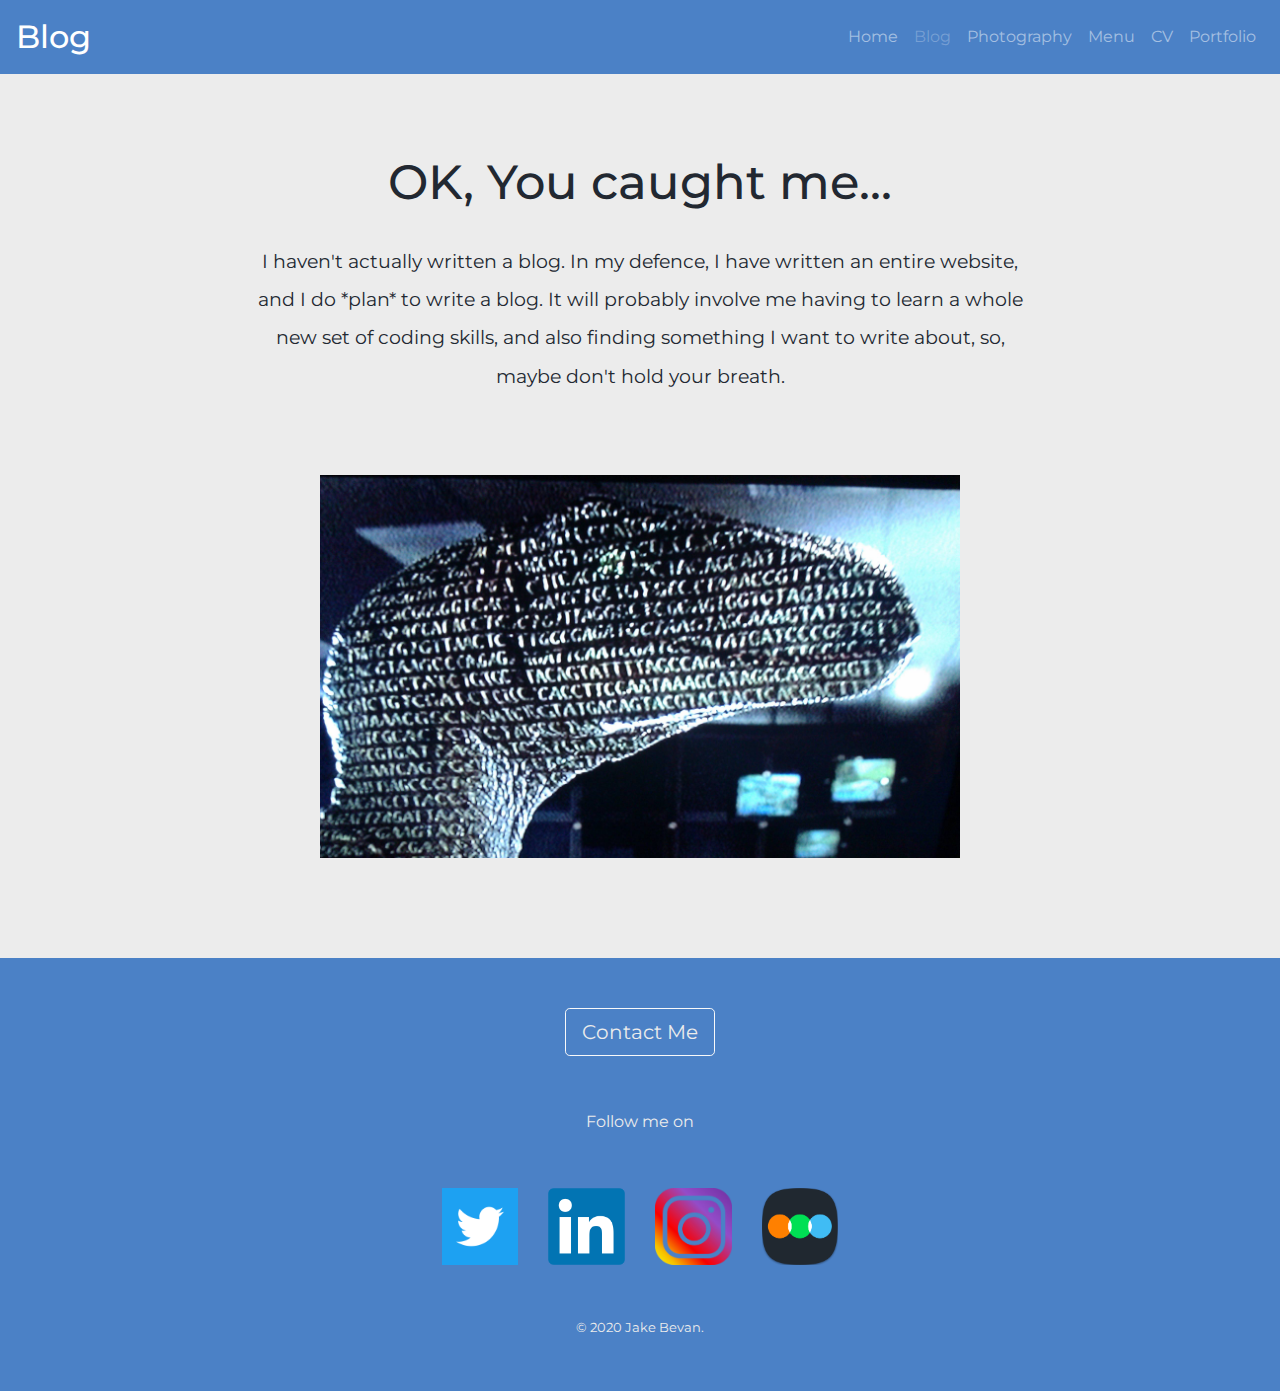
<file: blogmain.html>
<!DOCTYPE html>
<html lang="en" dir="ltr">

<head>
  <meta charset="utf-8">
  <meta name="viewport" content="width=device-width, initial-scale=1">

  <title>Blog: Jake's Website</title>

  <link href="https://fonts.googleapis.com/css2?family=Great+Vibes&family=Montserrat&display=swap" rel="stylesheet">
  <link rel="stylesheet" href="https://stackpath.bootstrapcdn.com/bootstrap/4.4.1/css/bootstrap.min.css" integrity="sha384-Vkoo8x4CGsO3+Hhxv8T/Q5PaXtkKtu6ug5TOeNV6gBiFeWPGFN9MuhOf23Q9Ifjh" crossorigin="anonymous">
  <link rel="stylesheet" type="text/css" href="CSS/stylesmain.css">

  <meta property="og:title" content="Jake's Website" />
  <meta property="og:description" content="My personal webpage, full of exciting stuff about me!" />
  <meta property="og:title" content="Images/Jake.jpg" />

</head>

<body>


  <nav class="navbar sticky-top navbar-expand-lg navbar-dark">
    <h2 class="navbar-brand txtoncolour">Blog</h2>
    <button class="navbar-toggler" type="button" data-toggle="collapse" data-target="#navbarSupportedContent" aria-controls="navbarSupportedContent" aria-expanded="false" aria-label="Toggle navigation">
      <span class="navbar-toggler-icon"></span>
    </button>

    <div class="collapse navbar-collapse" id="navbarSupportedContent">
      <ul class="navbar-nav ml-auto">
        <li class="nav-item">
          <a class="nav-link" href="index.html">Home <span class="sr-only">(current)</span></a>
        </li>
        <li class="nav-item">
          <a class="nav-link disabled" href="blogmain.html">Blog</a>
        </li>
        <li class="nav-item">
          <a class="nav-link" href="photosmain.html">Photography</a>
        </li>
        <li class="nav-item">
          <a class="nav-link" href="menu.html">Menu</a>
        </li>
        <li class="nav-item">
          <a class="nav-link" href="CV.html">CV</a>
        </li>
        <li class="nav-item">
          <a class="nav-link" href="portfolio.html">Portfolio</a>
        </li>
      </ul>

    </div>
  </nav>

<div class="contentcontainer">

  <h2 class="pagetitle">OK, You caught me...</h2>

  <p class="projecttext">I haven't actually written a blog. In my defence, I have written an entire website, and I do *plan* to write a blog. It will probably involve me having to learn a whole new set of coding skills, and also finding something I want to write about, so, maybe don't hold your breath.</p>

  <img class="holdingimg" src="Images/raptor.jpg" alt="Coding Image">

</div>


<div class="footer">

<button type="button" name="button" class="btn btn-lg btn-outline-light"><a class="txtoncolour" href="mailto:jake.bevan.626@gmail.com">Contact Me</a></button>


  <p class="txtoncolour foottext">Follow me on</p>

<div class="container-fluid">
<div class="row justify-content-center">

  <div class="col-md-1 col-2">
    <a href="https://twitter.com/Mepheisto"> <img class="SMimg w-100" src="Images/Twitter.png" alt="Twitter Icon" /> </a>
  </div>

  <div class="col-md-1 col-2">
    <a href="https://www.linkedin.com/in/jakebevanoxford/"> <img class="SMimg w-100" src="Images/Linkedin.png" alt="LinkedIn Icon" /> </a>
  </div>

  <div class="col-md-1 col-2">
    <a href="https://www.instagram.com/mepheisto/"> <img class="SMimg w-100" src="Images/instagram.png" alt="Instagram Icon"> </a>
  </div>

  <div class="col-md-1 col-2">
    <a href="https://letterboxd.com/Mepheisto/"> <img class="SMimg w-100" src="Images/Letterboxd.png" alt="Letterboxd Icon" /> </a>
  </div>
</div>
</div>



  <p class="ctext">© 2020 Jake Bevan.</p>
</div>

<script src="https://code.jquery.com/jquery-3.4.1.slim.min.js" integrity="sha384-J6qa4849blE2+poT4WnyKhv5vZF5SrPo0iEjwBvKU7imGFAV0wwj1yYfoRSJoZ+n" crossorigin="anonymous"></script>
<script src="https://cdn.jsdelivr.net/npm/popper.js@1.16.0/dist/umd/popper.min.js" integrity="sha384-Q6E9RHvbIyZFJoft+2mJbHaEWldlvI9IOYy5n3zV9zzTtmI3UksdQRVvoxMfooAo" crossorigin="anonymous"></script>
<script src="https://stackpath.bootstrapcdn.com/bootstrap/4.4.1/js/bootstrap.min.js" integrity="sha384-wfSDF2E50Y2D1uUdj0O3uMBJnjuUD4Ih7YwaYd1iqfktj0Uod8GCExl3Og8ifwB6" crossorigin="anonymous"></script>


</body>
</file>
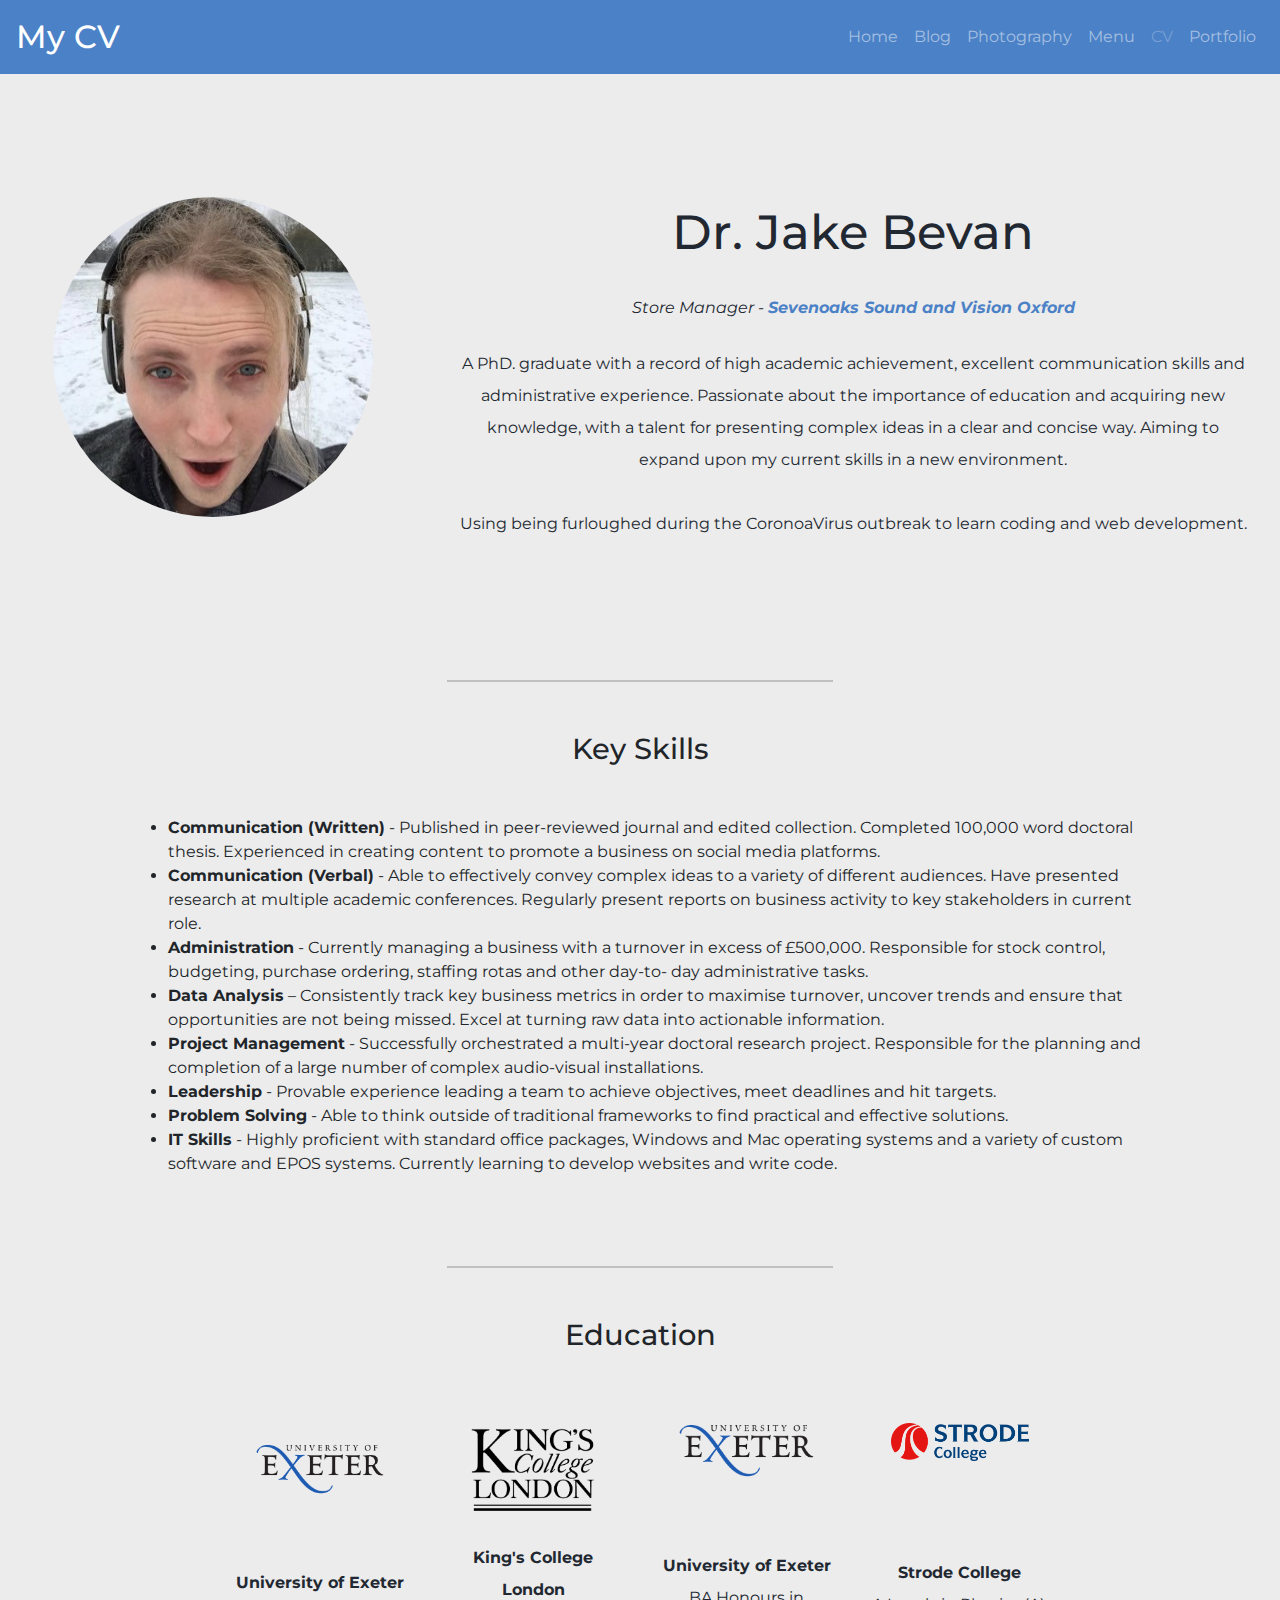
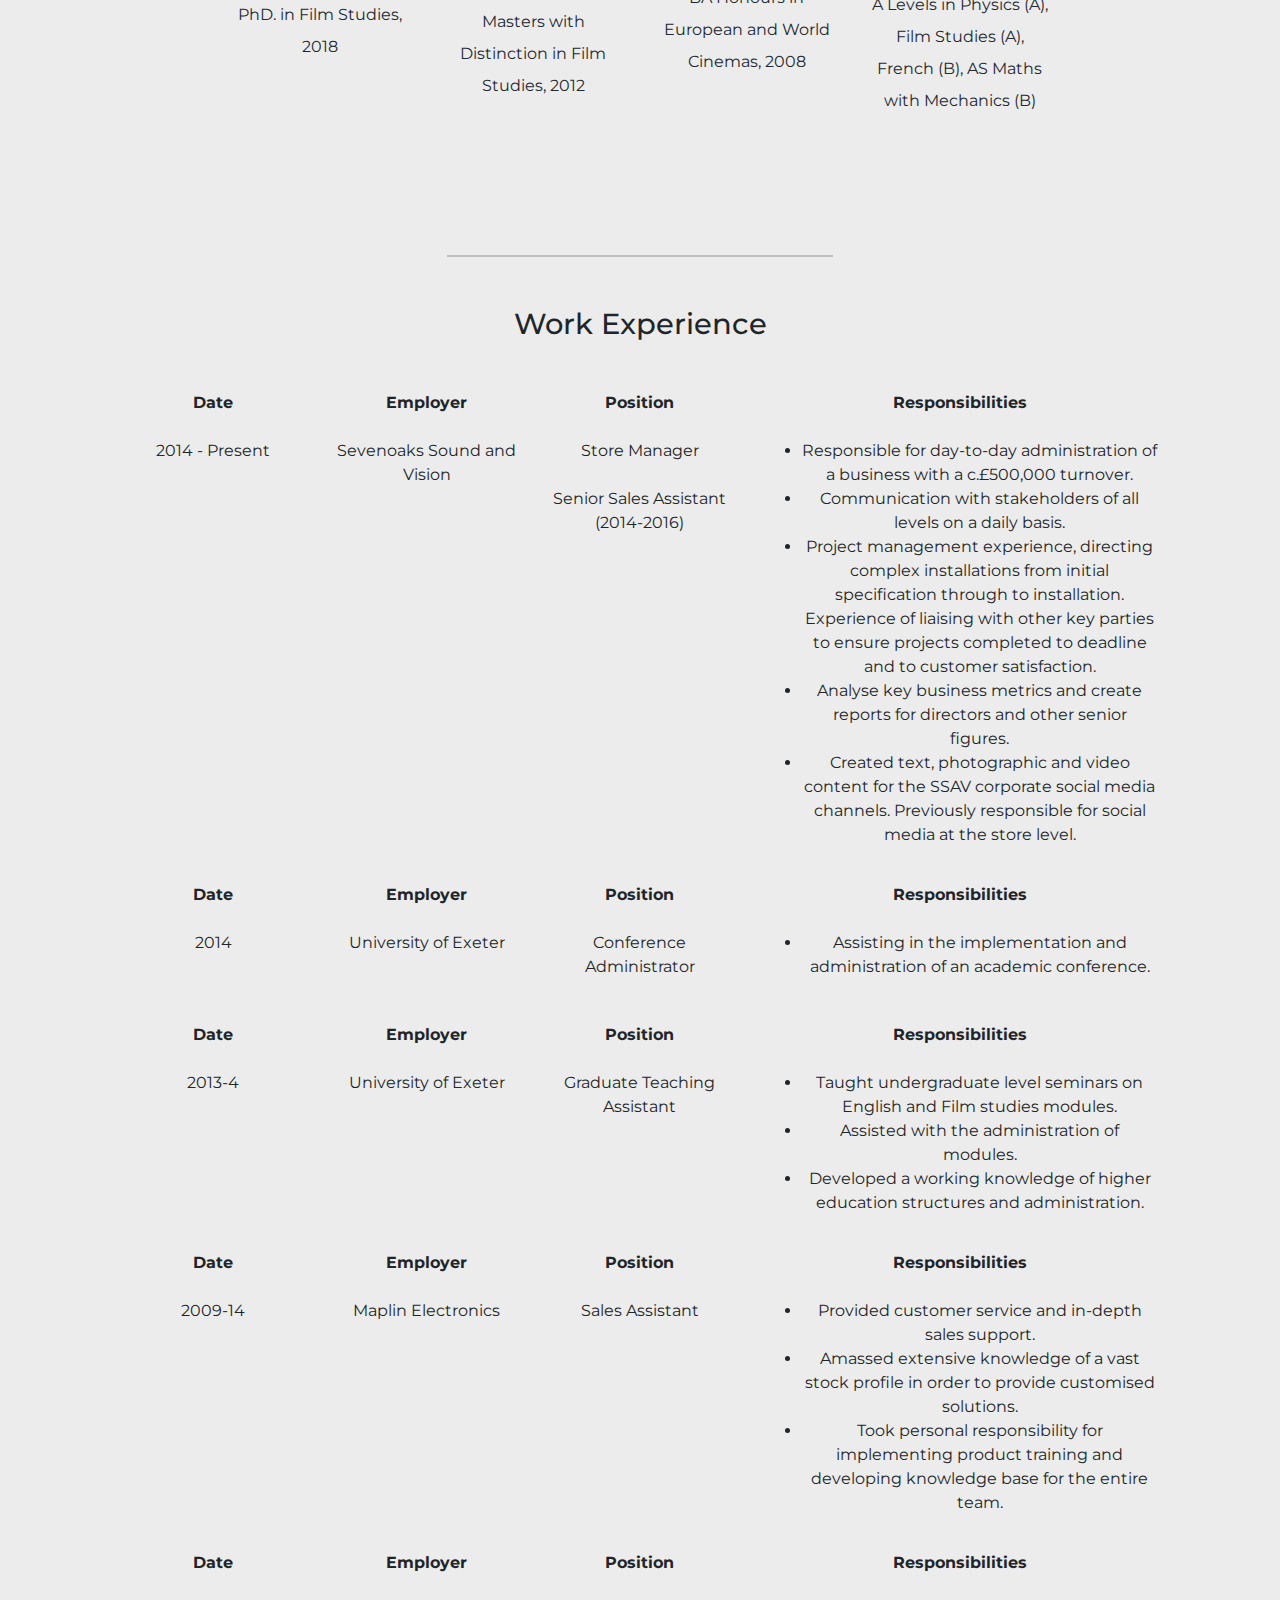
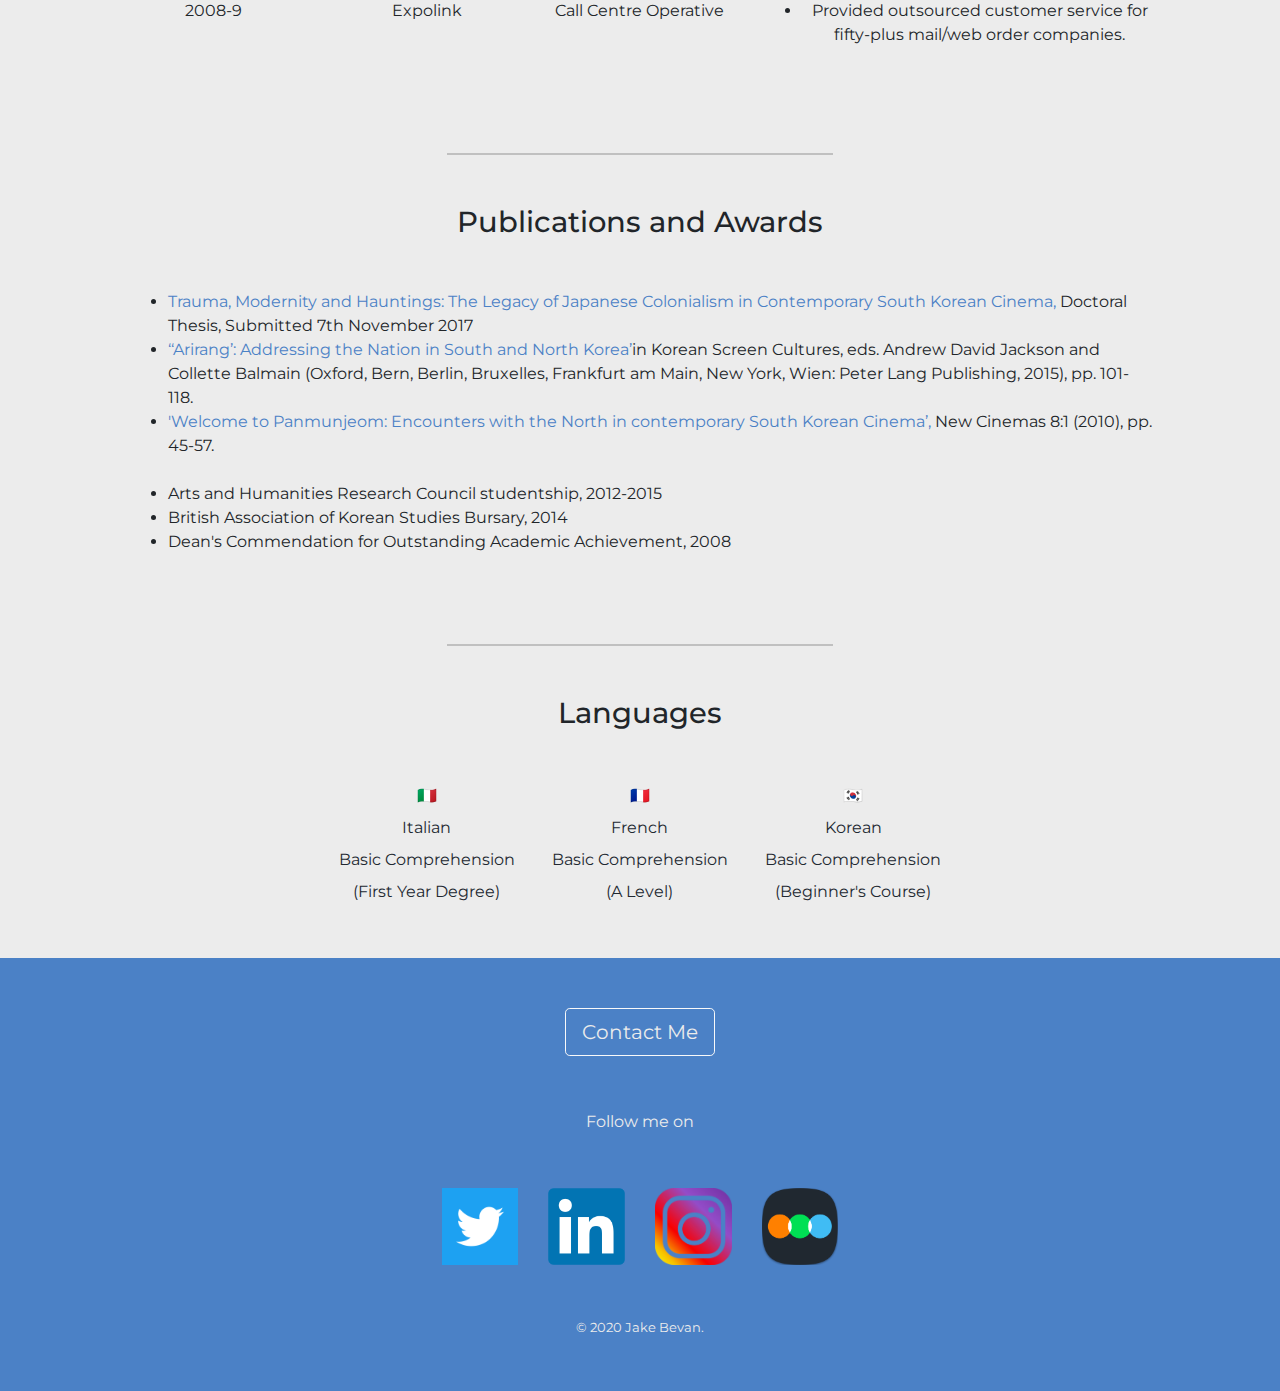
<file: CV.html>
<!DOCTYPE html>
<html lang="en" dir="ltr">

<head>
  <meta charset="utf-8">
  <meta name="viewport" content="width=device-width, initial-scale=1">

  <title>CV: Jake's Website</title>
  <link href="https://fonts.googleapis.com/css2?family=Montserrat:wght@400;700&display=swap" rel="stylesheet">
  <link rel="stylesheet" href="https://stackpath.bootstrapcdn.com/bootstrap/4.4.1/css/bootstrap.min.css" integrity="sha384-Vkoo8x4CGsO3+Hhxv8T/Q5PaXtkKtu6ug5TOeNV6gBiFeWPGFN9MuhOf23Q9Ifjh" crossorigin="anonymous">
  <link rel="stylesheet" type="text/css" href="CSS/stylesmain.css">

  <meta property="og:title" content="Jake's Website" />
  <meta property="og:description" content="My personal webpage, full of exciting stuff about me!" />
  <meta property="og:title" content="Images/Jake.jpg" />


</head>

<nav class="navbar sticky-top navbar-expand-lg navbar-dark">
  <h2 class="navbar-brand txtoncolour">My CV</h2>
  <button class="navbar-toggler" type="button" data-toggle="collapse" data-target="#navbarSupportedContent" aria-controls="navbarSupportedContent" aria-expanded="false" aria-label="Toggle navigation">
    <span class="navbar-toggler-icon"></span>
  </button>

  <div class="collapse navbar-collapse" id="navbarSupportedContent">
    <ul class="navbar-nav ml-auto">
      <li class="nav-item">
        <a class="nav-link" href="index.html">Home <span class="sr-only">(current)</span></a>
      </li>
      <li class="nav-item">
        <a class="nav-link" href="blogmain.html">Blog</a>
      </li>
      <li class="nav-item">
        <a class="nav-link" href="photosmain.html">Photography</a>
      </li>
      <li class="nav-item">
        <a class="nav-link" href="menu.html">Menu</a>
      </li>
      <li class="nav-item">
        <a class="nav-link disabled" href="CV.html">CV</a>
      </li>
      <li class="nav-item">
        <a class="nav-link" href="portfolio.html">Portfolio</a>
      </li>
    </ul>

  </div>
</nav>


<div class="CVcontainer">
  <div class="container">


    <div class="row d-flex flex-wrap align-items-center">
      <div class="col-lg-4">
        <img class="CVPic" src="Images/Jake.jpg" alt="jake profile picture">
      </div>
      <div class="col-lg-8 CVText">
        <h2 class="pagetitle">Dr. Jake Bevan</h2>
        <p><em>Store Manager - <strong><a class="linksonlight" href="https://www.sevenoakssoundandvision.co.uk">Sevenoaks Sound and Vision Oxford</a></strong></em></p> <br>
        <p> A PhD. graduate with a record of high academic achievement, excellent communication skills and administrative experience.
          Passionate about the importance of education and acquiring new knowledge, with a talent for presenting complex ideas in a clear and concise way.
          Aiming to expand upon my current skills in a new environment. <br><br>
          Using being furloughed during the CoronoaVirus outbreak to learn coding and web development.
        </p>
      </div>

    </div>
  </div>
</div>

<div class="CVcontainer">

  <hr class="cvhr">
  <h3 class="cvsubhead">Key Skills</h3>
  <ul class="cvskills">
    <p>
      <li><strong>Communication (Written)</strong> - Published in peer-reviewed journal and edited collection. Completed 100,000 word doctoral thesis. Experienced in creating content to promote a business on social media platforms.</li>
      <li><strong>Communication (Verbal)</strong> - Able to effectively convey complex ideas to a variety of different audiences. Have presented research at multiple academic conferences. Regularly present reports on business activity to key
        stakeholders in current role.</li>
      <li><strong>Administration</strong> - Currently managing a business with a turnover in excess of £500,000. Responsible for stock control, budgeting, purchase ordering, staffing rotas and other day-to- day administrative tasks.</li>
      <li><strong>Data Analysis</strong> – Consistently track key business metrics in order to maximise turnover, uncover trends and ensure that opportunities are not being missed. Excel at turning raw data into actionable information.</li>
      <li><strong>Project Management</strong> - Successfully orchestrated a multi-year doctoral research project. Responsible for the planning and completion of a large number of complex audio-visual installations.</li>
      <li><strong>Leadership</strong> - Provable experience leading a team to achieve objectives, meet deadlines and hit targets.</li>
      <li><strong>Problem Solving</strong> - Able to think outside of traditional frameworks to find practical and effective solutions.</li>
      <li><strong>IT Skills</strong> - Highly proficient with standard office packages, Windows and Mac operating systems and a variety of custom software and EPOS systems. Currently learning to develop websites and write code.</li>
    </p>
  </ul>
</div>

<div class="CVcontainer">


  <hr class="cvhr">
  <h3 class="cvsubhead">Education</h3>

  <div class="container-fluid">
    <div class="row justify-content-center">
      <div class="col-6 col-lg-2 educol">
        <img class="w-75 eduimage" src="Images/Exeter.png" alt="Exeter University Logo">

        <br><br><br><br>
        <p><strong>University of Exeter</strong>
          <br>PhD. in Film Studies, 2018</p><br><br>


      </div>
      <div class="col-6 col-lg-2">
        <img class="w-75 eduimage" src="Images/KCL.png" alt="Exeter University Logo">
        <br><br>
        <p><strong>King's College London</strong>
          <br>Masters with Distinction in Film Studies, 2012</p><br><br>

      </div>
      <div class="col-6 col-lg-2">
        <img class="w-75 eduimage" src="Images/Exeter.png" alt="Exeter University Logo">
        <br><br><br><br>
        <p><strong>University of Exeter</strong>
          <br>BA Honours in European and World Cinemas, 2008</p><br><br>

      </div>
      <div class="col-6 col-lg-2">
        <img class="w-75 eduimage" src="Images/strode.png" alt="Exeter University Logo">
        <br><br><br><br><br>
        <p><strong>Strode College</strong>
          <br>A Levels in Physics (A), Film Studies (A), French (B), AS Maths with Mechanics (B)</p><br><br>

      </div>

    </div>

  </div>
</div>

<div class="CVcontainer">


  <hr class="cvhr">
  <h3 class="cvsubhead">Work Experience</h3>


  <div class="container-fluid">

    <div class="row justify-content-center werow">
      <div class="col-4 col-md-2">
        <strong>Date</strong><br><br>
        2014 - Present
      </div>
      <div class="col-4 col-md-2">
        <strong>Employer</strong><br><br>
        Sevenoaks Sound and Vision
      </div>
      <div class="col-4 col-md-2">
        <strong>Position</strong><br><br>
        Store Manager <br> <br> Senior Sales Assistant (2014-2016) <br><br>
      </div>
      <div class="col-12 col-md-4">
        <strong>Responsibilities</strong><br><br>
        <ul>
          <li>Responsible for day-to-day administration of a business with a c.£500,000 turnover.</li>
          <li>Communication with stakeholders of all levels on a daily basis.</li>
          <li>Project management experience, directing complex installations from initial specification through to installation. Experience of liaising with other key parties to ensure projects completed to deadline and to customer satisfaction.
          </li>
          <li>Analyse key business metrics and create reports for directors and other senior figures.</li>
          <li>Created text, photographic and video content for the SSAV corporate social media channels. Previously responsible for social media at the store level.</li>
        </ul>
      </div>
    </div>

    <div class="row justify-content-center werow">
      <div class="col-4 col-md-2">
        <strong>Date</strong><br><br>
        2014
        </tr>
        <tr>
      </div>
      <div class="col-4 col-md-2">
        <strong>Employer</strong><br><br>
        University of Exeter
      </div>
      <div class="col-4 col-md-2">
        <strong>Position</strong><br><br>
        Conference Administrator <br><br>
      </div>
      <div class="col-12 col-md-4">
        <strong>Responsibilities</strong><br><br>
        <ul>
          <li>Assisting in the implementation and administration of an academic conference.</li>
        </ul>
      </div>
    </div>

    <div class="row justify-content-center werow">
      <div class="col-4 col-md-2">
        <strong>Date</strong><br><br>
        2013-4
        </tr>
        <tr>
      </div>
      <div class="col-4 col-md-2">
        <strong>Employer</strong><br><br>
        University of Exeter
      </div>
      <div class="col-4 col-md-2">
        <strong>Position</strong><br><br>
        Graduate Teaching Assistant <br><br>
      </div>
      <div class="col-12 col-md-4">
        <strong>Responsibilities</strong><br><br>
        <ul>
          <li>Taught undergraduate level seminars on English and Film studies modules.</li>
          <li>Assisted with the administration of modules.</li>
          <li>Developed a working knowledge of higher education structures and administration.</li>
        </ul>
      </div>
    </div>

    <div class="row justify-content-center werow">
      <div class="col-4 col-md-2">
        <strong>Date</strong><br><br>
        2009-14
        </tr>
        <tr>
      </div>
      <div class="col-4 col-md-2">
        <strong>Employer</strong><br><br>
        Maplin Electronics
      </div>
      <div class="col-4 col-md-2">
        <strong>Position</strong><br><br>
        Sales Assistant <br><br>
      </div>
      <div class="col-12 col-md-4">
        <strong>Responsibilities</strong><br><br>
        <ul>
          <li>Provided customer service and in-depth sales support.</li>
          <li>Amassed extensive knowledge of a vast stock profile in order to provide customised solutions.</li>
          <li>Took personal responsibility for implementing product training and developing knowledge base for the entire team.</li>
        </ul>
      </div>
    </div>

    <div class="row justify-content-center werow">
      <div class="col-4 col-md-2">
        <strong>Date</strong><br><br>
        2008-9
        </tr>
        <tr>
      </div>
      <div class="col-4 col-md-2">
        <strong>Employer</strong><br><br>
        Expolink
      </div>
      <div class="col-4 col-md-2">
        <strong>Position</strong><br><br>
        Call Centre Operative <br><br>
      </div>
      <div class="col-12 col-md-4">
        <strong>Responsibilities</strong><br><br>
        <ul>
          <li>Provided outsourced customer service for fifty-plus mail/web order companies.</li>
        </ul>
      </div>
    </div>


  </div>


  <div class="CVcontainer">

    <hr class="cvhr">
    <h3 class="cvsubhead">Publications and Awards</h3>
    <ul class="cvskills">
      <p>
        <li><a class="linksonlight" href="https://ore.exeter.ac.uk/repository/handle/10871/33195">Trauma, Modernity and Hauntings: The Legacy of Japanese Colonialism in Contemporary South Korean Cinema,</a> Doctoral Thesis, Submitted 7th November
          2017 </li>
        <li><a class="linksonlight" href="https://www.peterlang.com/view/9783035397536/xhtml/chapter007.xhtml">‘‘Arirang’: Addressing the Nation in South and North Korea’</a>in Korean Screen Cultures, eds. Andrew David Jackson and Collette Balmain
          (Oxford, Bern, Berlin,
          Bruxelles, Frankfurt am Main, New York, Wien: Peter Lang Publishing, 2015), pp.
          101-118.</li>
        <li><a class="linksonlight" href="https://doi.org/10.1386/ncin.8.1.45_1">'Welcome to Panmunjeom: Encounters with the North in contemporary South Korean Cinema’,</a> New Cinemas 8:1 (2010), pp. 45-57.</li>
        <br>
        <li>Arts and Humanities Research Council studentship, 2012-2015 </li>
        <li>British Association of Korean Studies Bursary, 2014 </li>
        <li>Dean's Commendation for Outstanding Academic Achievement, 2008</li>
      </p>
    </ul>

  </div>


  <div class="CVcontainerfinal">

    <hr class="cvhr">
    <h3 class="cvsubhead">Languages</h3>

    <div class="container-fluid">
      <div class="row justify-content-center">
        <div class="col-12 col-lg-2">
          <p>🇮🇹
            <br>Italian
            <br>Basic Comprehension (First Year Degree)
          </p>
        </div>
        <div class="col-12 col-lg-2">
          <p>🇫🇷
            <br>French
            <br>Basic Comprehension (A Level)
          </p>
        </div>
        <div class="col-12 col-lg-2">
          <p>🇰🇷
            <br>Korean
            <br>Basic Comprehension (Beginner's Course)
          </p>
        </div>

      </div>

    </div>



  </div>


  <div class="footer">

    <button type="button" name="button" class="btn btn-lg btn-outline-light"><a class="txtoncolour" href="mailto:jake.bevan.626@gmail.com">Contact Me</a></button>


    <p class="txtoncolour foottext">Follow me on</p>

    <div class="container-fluid">
      <div class="row justify-content-center">

        <div class="col-md-1 col-2">
          <a href="https://twitter.com/Mepheisto"> <img class="SMimg w-100" src="Images/Twitter.png" alt="Twitter Icon" /> </a>
        </div>

        <div class="col-md-1 col-2">
          <a href="https://www.linkedin.com/in/jakebevanoxford/"> <img class="SMimg w-100" src="Images/Linkedin.png" alt="LinkedIn Icon" /> </a>
        </div>

        <div class="col-md-1 col-2">
          <a href="https://www.instagram.com/mepheisto/"> <img class="SMimg w-100" src="Images/instagram.png" alt="Instagram Icon"> </a>
        </div>

        <div class="col-md-1 col-2">
          <a href="https://letterboxd.com/Mepheisto/"> <img class="SMimg w-100" src="Images/Letterboxd.png" alt="Letterboxd Icon" /> </a>
        </div>
      </div>
    </div>



    <p class="ctext">© 2020 Jake Bevan.</p>
  </div>

  <script src="https://code.jquery.com/jquery-3.4.1.slim.min.js" integrity="sha384-J6qa4849blE2+poT4WnyKhv5vZF5SrPo0iEjwBvKU7imGFAV0wwj1yYfoRSJoZ+n" crossorigin="anonymous"></script>
  <script src="https://cdn.jsdelivr.net/npm/popper.js@1.16.0/dist/umd/popper.min.js" integrity="sha384-Q6E9RHvbIyZFJoft+2mJbHaEWldlvI9IOYy5n3zV9zzTtmI3UksdQRVvoxMfooAo" crossorigin="anonymous"></script>
  <script src="https://stackpath.bootstrapcdn.com/bootstrap/4.4.1/js/bootstrap.min.js" integrity="sha384-wfSDF2E50Y2D1uUdj0O3uMBJnjuUD4Ih7YwaYd1iqfktj0Uod8GCExl3Og8ifwB6" crossorigin="anonymous"></script>




  </body>

</html>
</file>
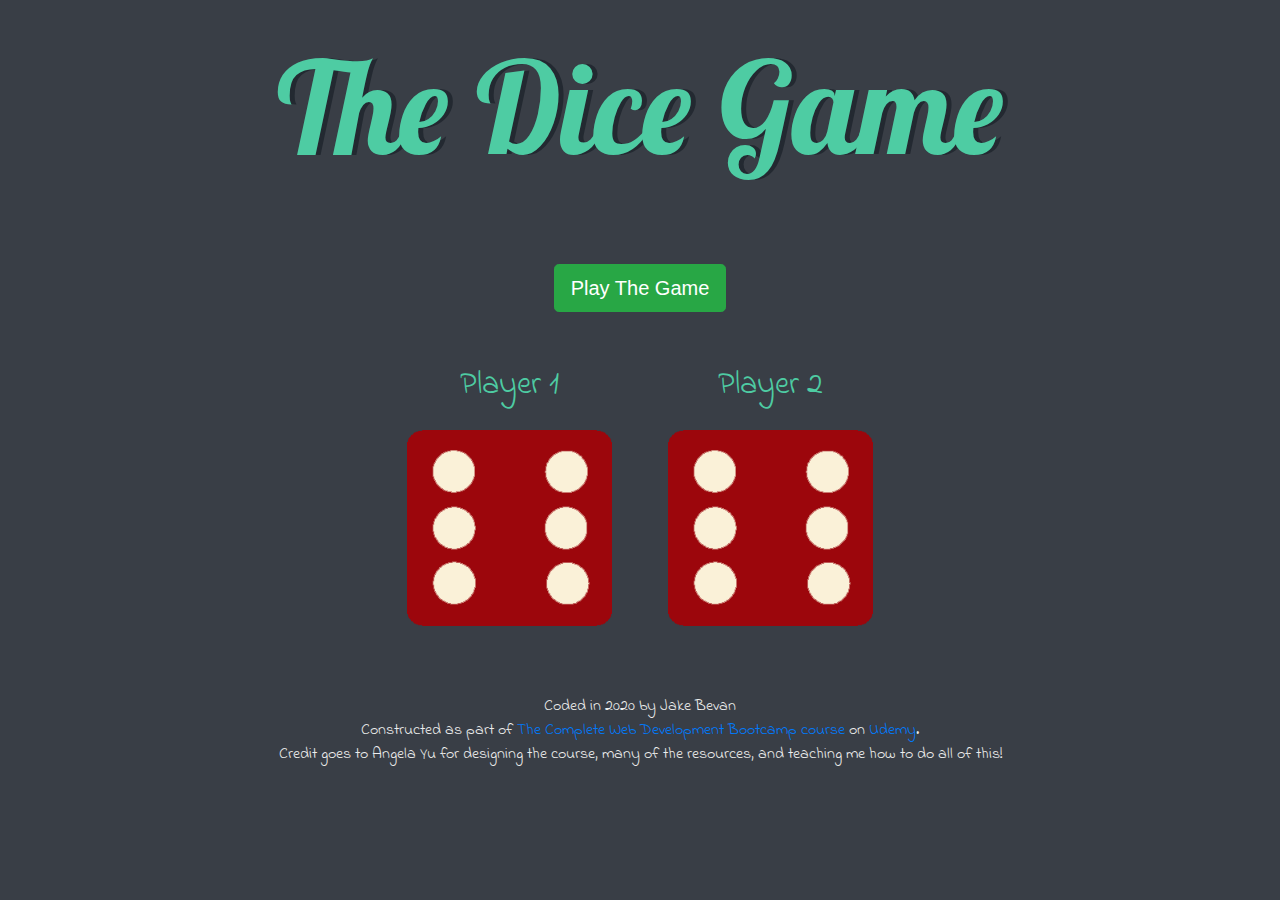
<file: dicee.html>
<!DOCTYPE html>
<html lang="en" dir="ltr">
  <head>
    <meta charset="utf-8">
    <title>The Dice Game</title>
    <link rel="stylesheet" href="https://maxcdn.bootstrapcdn.com/bootstrap/4.0.0/css/bootstrap.min.css" integrity="sha384-Gn5384xqQ1aoWXA+058RXPxPg6fy4IWvTNh0E263XmFcJlSAwiGgFAW/dAiS6JXm" crossorigin="anonymous">
    <link rel="stylesheet" href="dicestyles.css">
    <link href="https://fonts.googleapis.com/css?family=Indie+Flower|Lobster" rel="stylesheet">

  </head>
  <body>

    <div class="container">
      <h1 class="title">The Dice Game</h1>

<div class="play-button">
  <button type="button" class="btn btn-success btn-lg" onclick="Play()">Play The Game</button>

</div>


      <div class="dice">
        <p>Player 1</p>
        <img class="img1" src="Images/dice6.png">
      </div>

      <div class="dice">
        <p>Player 2</p>
        <img class="img2" src="Images/dice6.png">
      </div>

    </div>

    <script src="diceindex.js" charset="utf-8"></script>

    </script>

  </body>

  <footer>
    Coded in 2020 by Jake Bevan <br>
    Constructed as part of <a class="linksonlight" href="https://www.udemy.com/course/the-complete-web-development-bootcamp/"> The Complete Web Development Bootcamp course</a> on <a class="linksonlight" href="https://www.udemy.com/">Udemy</a>. <br> Credit goes to Angela Yu for designing the course, many of the resources, and teaching me how to do all of this!
  </footer>


</html>
</file>
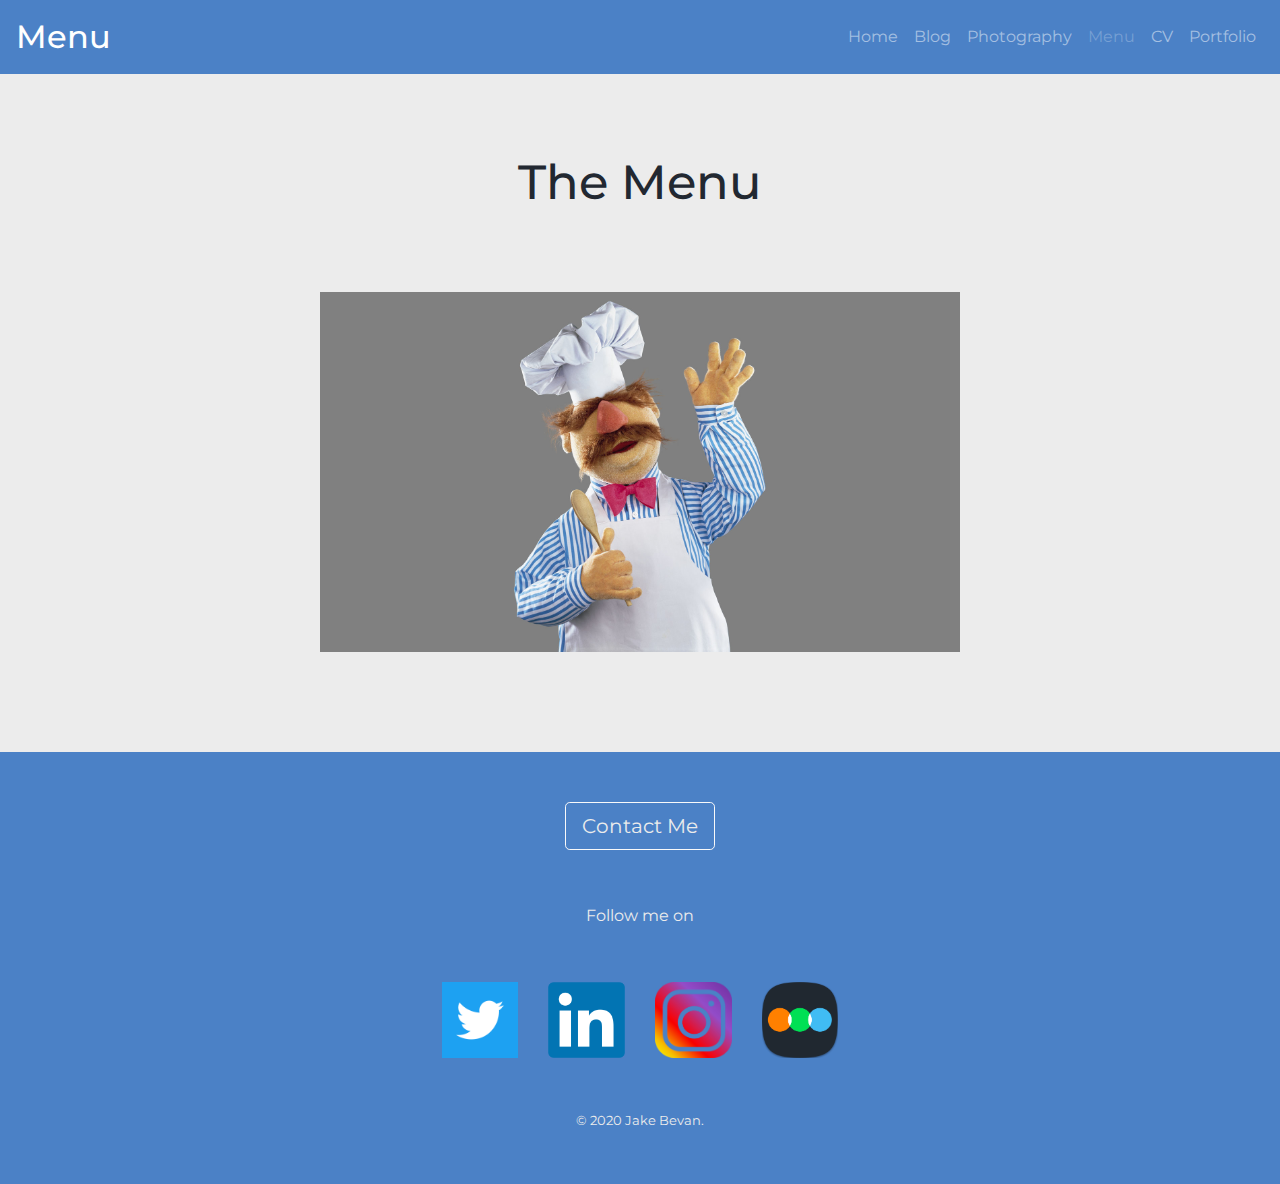
<file: menu.html>
<!DOCTYPE html>
<html lang="en" dir="ltr">

<head>
  <meta charset="utf-8">
  <meta name="viewport" content="width=device-width, initial-scale=1">

  <title>Menu: Jake's Website</title>
  <link href="https://fonts.googleapis.com/css2?family=Great+Vibes&family=Montserrat&display=swap" rel="stylesheet">
  <link rel="stylesheet" href="https://stackpath.bootstrapcdn.com/bootstrap/4.4.1/css/bootstrap.min.css" integrity="sha384-Vkoo8x4CGsO3+Hhxv8T/Q5PaXtkKtu6ug5TOeNV6gBiFeWPGFN9MuhOf23Q9Ifjh" crossorigin="anonymous">
  <link rel="stylesheet" type="text/css" href="CSS/stylesmain.css">

  <meta property="og:title" content="Jake's Website" />
  <meta property="og:description" content="My personal webpage, full of exciting stuff about me!" />
  <meta property="og:title" content="Images/Jake.jpg" />

</head>

<body>

  <nav class="navbar sticky-top navbar-expand-lg navbar-dark">
    <h2 class="navbar-brand txtoncolour">Menu</h2>
    <button class="navbar-toggler" type="button" data-toggle="collapse" data-target="#navbarSupportedContent" aria-controls="navbarSupportedContent" aria-expanded="false" aria-label="Toggle navigation">
      <span class="navbar-toggler-icon"></span>
    </button>

    <div class="collapse navbar-collapse" id="navbarSupportedContent">
      <ul class="navbar-nav ml-auto">
        <li class="nav-item">
          <a class="nav-link" href="index.html">Home <span class="sr-only">(current)</span></a>
        </li>
        <li class="nav-item">
          <a class="nav-link" href="blogmain.html">Blog</a>
        </li>
        <li class="nav-item">
          <a class="nav-link" href="photosmain.html">Photography</a>
        </li>
        <li class="nav-item">
          <a class="nav-link disabled" href="menu.html">Menu</a>
        </li>
        <li class="nav-item">
          <a class="nav-link" href="CV.html">CV</a>
        </li>
        <li class="nav-item">
          <a class="nav-link" href="portfolio.html">Portfolio</a>
        </li>
      </ul>

    </div>
  </nav>

<div class="contentcontainer">

  <h2 class="pagetitle">The Menu</h2>



  <img class="holdingimg" src="Images/chef.jpeg" alt="Chef Img">

</div>


<div class="footer">

<button type="button" name="button" class="btn btn-lg btn-outline-light"><a class="txtoncolour" href="mailto:jake.bevan.626@gmail.com">Contact Me</a></button>


  <p class="txtoncolour foottext">Follow me on</p>

<div class="container-fluid">
<div class="row justify-content-center">

  <div class="col-md-1 col-2">
    <a href="https://twitter.com/Mepheisto"> <img class="SMimg w-100" src="Images/Twitter.png" alt="Twitter Icon" /> </a>
  </div>

  <div class="col-md-1 col-2">
    <a href="https://www.linkedin.com/in/jakebevanoxford/"> <img class="SMimg w-100" src="Images/Linkedin.png" alt="LinkedIn Icon" /> </a>
  </div>

  <div class="col-md-1 col-2">
    <a href="https://www.instagram.com/mepheisto/"> <img class="SMimg w-100" src="Images/instagram.png" alt="Instagram Icon"> </a>
  </div>

  <div class="col-md-1 col-2">
    <a href="https://letterboxd.com/Mepheisto/"> <img class="SMimg w-100" src="Images/Letterboxd.png" alt="Letterboxd Icon" /> </a>
  </div>
</div>
</div>



  <p class="ctext">© 2020 Jake Bevan.</p>
</div>

<script src="https://code.jquery.com/jquery-3.4.1.slim.min.js" integrity="sha384-J6qa4849blE2+poT4WnyKhv5vZF5SrPo0iEjwBvKU7imGFAV0wwj1yYfoRSJoZ+n" crossorigin="anonymous"></script>
<script src="https://cdn.jsdelivr.net/npm/popper.js@1.16.0/dist/umd/popper.min.js" integrity="sha384-Q6E9RHvbIyZFJoft+2mJbHaEWldlvI9IOYy5n3zV9zzTtmI3UksdQRVvoxMfooAo" crossorigin="anonymous"></script>
<script src="https://stackpath.bootstrapcdn.com/bootstrap/4.4.1/js/bootstrap.min.js" integrity="sha384-wfSDF2E50Y2D1uUdj0O3uMBJnjuUD4Ih7YwaYd1iqfktj0Uod8GCExl3Og8ifwB6" crossorigin="anonymous"></script>


</body>
</file>
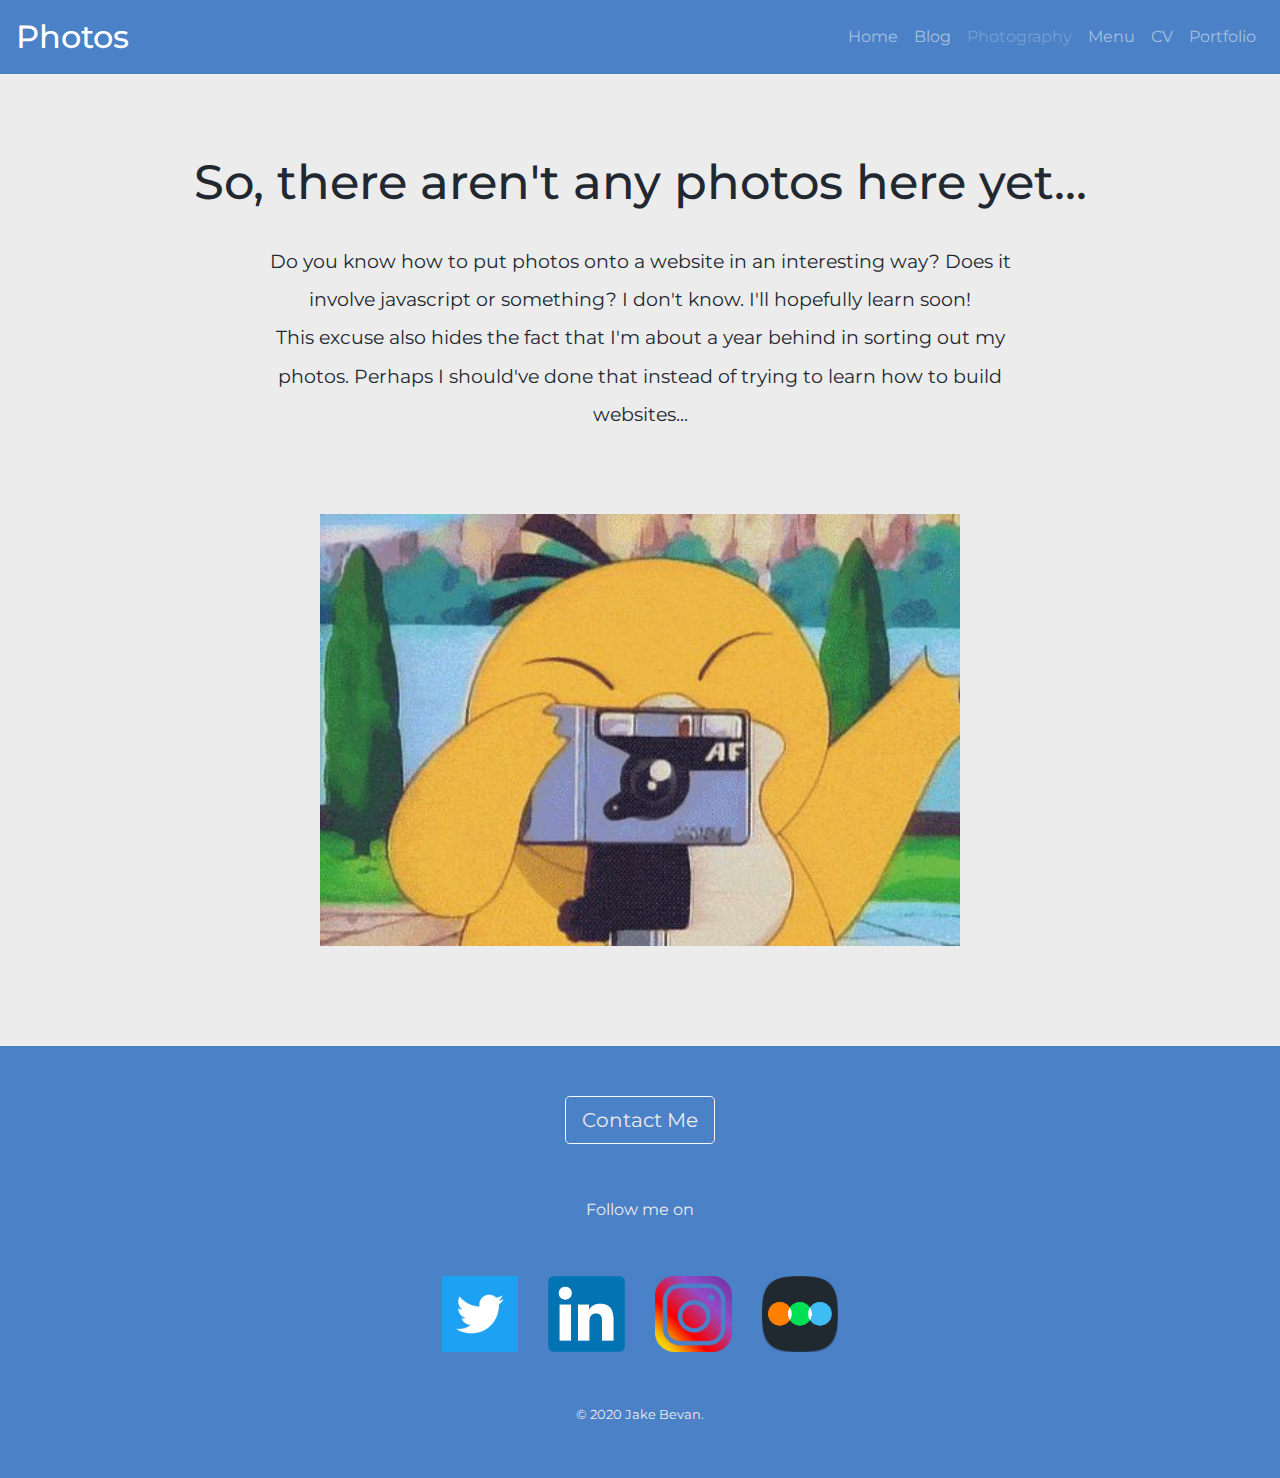
<file: photosmain.html>
<!DOCTYPE html>
<html lang="en" dir="ltr">

<head>
  <meta charset="utf-8">
  <meta name="viewport" content="width=device-width, initial-scale=1">

  <title>Photos: Jake's Website</title>
  <link href="https://fonts.googleapis.com/css2?family=Great+Vibes&family=Montserrat&display=swap" rel="stylesheet">
  <link rel="stylesheet" href="https://stackpath.bootstrapcdn.com/bootstrap/4.4.1/css/bootstrap.min.css" integrity="sha384-Vkoo8x4CGsO3+Hhxv8T/Q5PaXtkKtu6ug5TOeNV6gBiFeWPGFN9MuhOf23Q9Ifjh" crossorigin="anonymous">
  <link rel="stylesheet" type="text/css" href="CSS/stylesmain.css">

  <meta property="og:title" content="Jake's Website" />
  <meta property="og:description" content="My personal webpage, full of exciting stuff about me!" />
  <meta property="og:title" content="Images/Jake.jpg" />

</head>

<body>

  <nav class="navbar sticky-top navbar-expand-lg navbar-dark">
    <h2 class="navbar-brand txtoncolour">Photos</h2>
    <button class="navbar-toggler" type="button" data-toggle="collapse" data-target="#navbarSupportedContent" aria-controls="navbarSupportedContent" aria-expanded="false" aria-label="Toggle navigation">
      <span class="navbar-toggler-icon"></span>
    </button>

    <div class="collapse navbar-collapse" id="navbarSupportedContent">
      <ul class="navbar-nav ml-auto">
        <li class="nav-item">
          <a class="nav-link" href="index.html">Home <span class="sr-only">(current)</span></a>
        </li>
        <li class="nav-item">
          <a class="nav-link" href="blogmain.html">Blog</a>
        </li>
        <li class="nav-item">
          <a class="nav-link disabled" href="photosmain.html">Photography</a>
        </li>
        <li class="nav-item">
          <a class="nav-link" href="menu.html">Menu</a>
        </li>
        <li class="nav-item">
          <a class="nav-link" href="CV.html">CV</a>
        </li>
        <li class="nav-item">
          <a class="nav-link" href="portfolio.html">Portfolio</a>
        </li>
      </ul>

    </div>
  </nav>

<div class="contentcontainer">

  <h2 class="pagetitle">So, there aren't any photos here yet...</h2>

  <p class="projecttext">Do you know how to put photos onto a website in an interesting way? Does it involve javascript or something? I don't know. I'll hopefully learn soon!
    <br>
    This excuse also hides the fact that I'm about a year behind in sorting out my photos. Perhaps I should've done that instead of trying to learn how to build websites...
  </p>

  <img class="holdingimg" src="Images/psyduck.jpg" alt="Photography Image">

</div>


<div class="footer">

<button type="button" name="button" class="btn btn-lg btn-outline-light"><a class="txtoncolour" href="mailto:jake.bevan.626@gmail.com">Contact Me</a></button>


  <p class="txtoncolour foottext">Follow me on</p>

<div class="container-fluid">
<div class="row justify-content-center">

  <div class="col-md-1 col-2">
    <a href="https://twitter.com/Mepheisto"> <img class="SMimg w-100" src="Images/Twitter.png" alt="Twitter Icon" /> </a>
  </div>

  <div class="col-md-1 col-2">
    <a href="https://www.linkedin.com/in/jakebevanoxford/"> <img class="SMimg w-100" src="Images/Linkedin.png" alt="LinkedIn Icon" /> </a>
  </div>

  <div class="col-md-1 col-2">
    <a href="https://www.instagram.com/mepheisto/"> <img class="SMimg w-100" src="Images/instagram.png" alt="Instagram Icon"> </a>
  </div>

  <div class="col-md-1 col-2">
    <a href="https://letterboxd.com/Mepheisto/"> <img class="SMimg w-100" src="Images/Letterboxd.png" alt="Letterboxd Icon" /> </a>
  </div>
</div>
</div>



  <p class="ctext">© 2020 Jake Bevan.</p>
</div>

<script src="https://code.jquery.com/jquery-3.4.1.slim.min.js" integrity="sha384-J6qa4849blE2+poT4WnyKhv5vZF5SrPo0iEjwBvKU7imGFAV0wwj1yYfoRSJoZ+n" crossorigin="anonymous"></script>
<script src="https://cdn.jsdelivr.net/npm/popper.js@1.16.0/dist/umd/popper.min.js" integrity="sha384-Q6E9RHvbIyZFJoft+2mJbHaEWldlvI9IOYy5n3zV9zzTtmI3UksdQRVvoxMfooAo" crossorigin="anonymous"></script>
<script src="https://stackpath.bootstrapcdn.com/bootstrap/4.4.1/js/bootstrap.min.js" integrity="sha384-wfSDF2E50Y2D1uUdj0O3uMBJnjuUD4Ih7YwaYd1iqfktj0Uod8GCExl3Og8ifwB6" crossorigin="anonymous"></script>


</body>
</file>
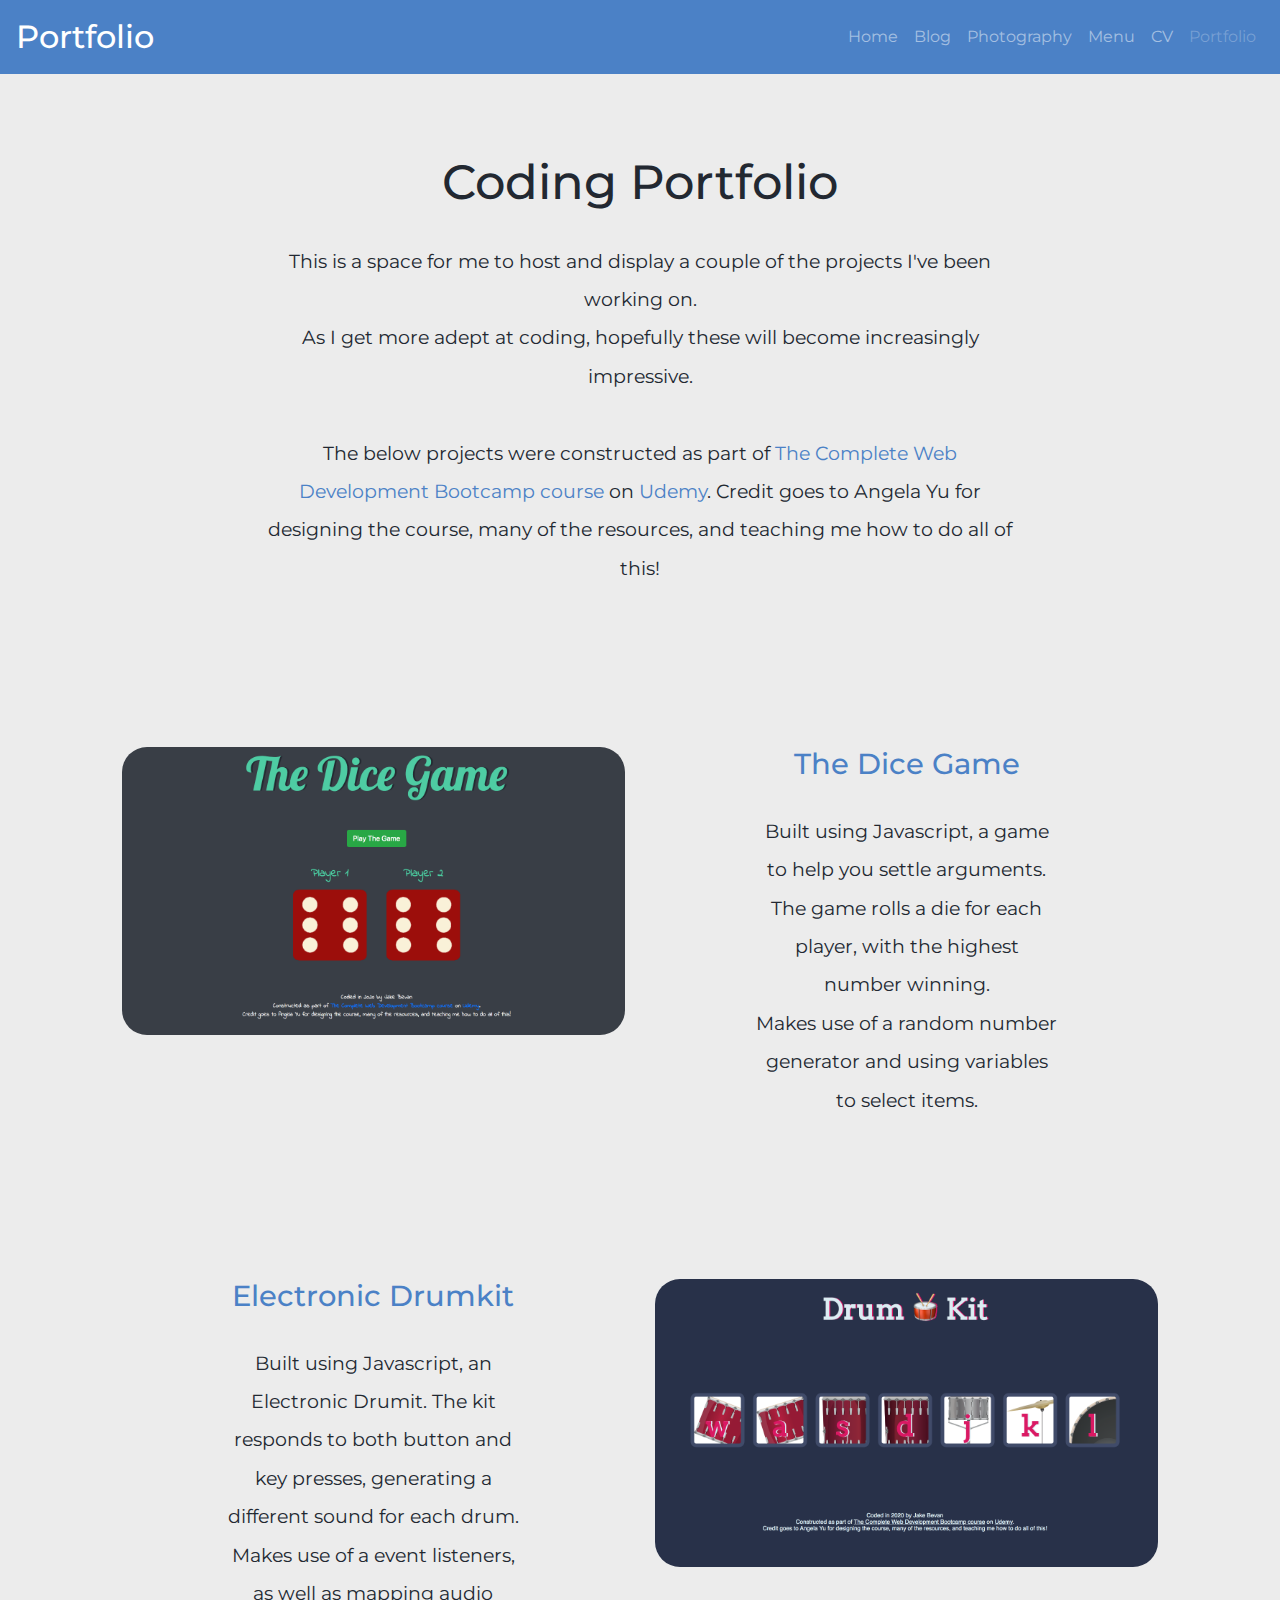
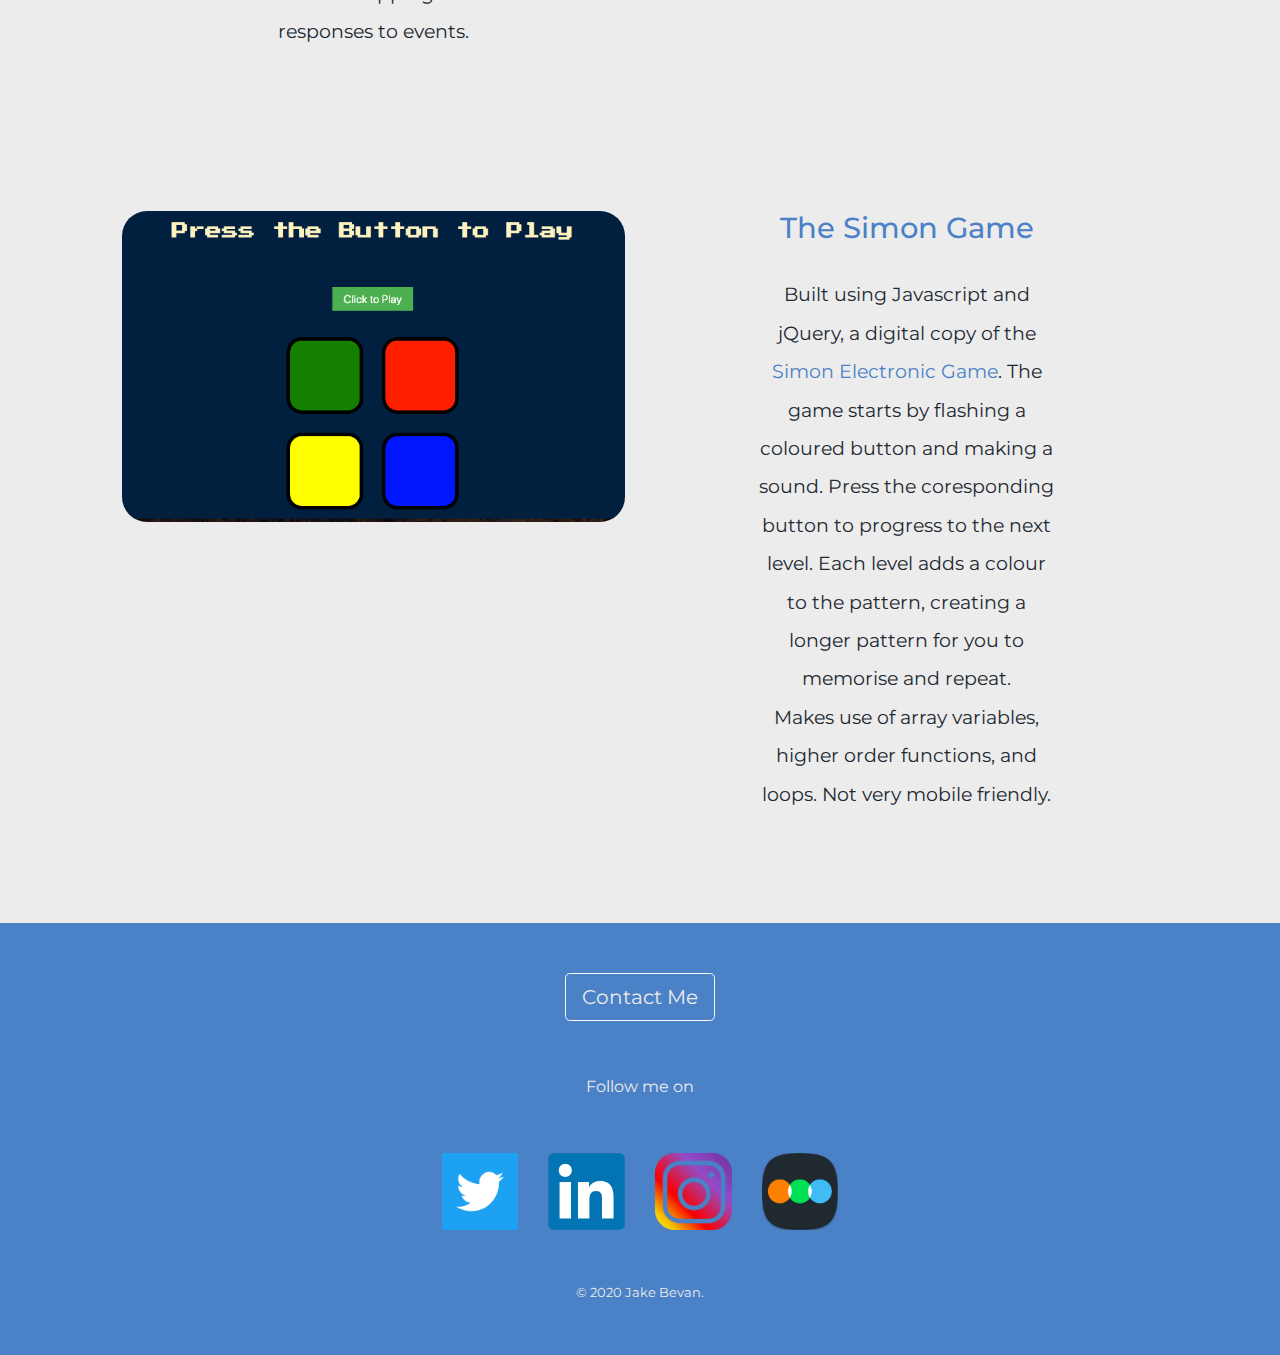
<file: portfolio.html>
<!DOCTYPE html>
<html lang="en" dir="ltr">

<head>
  <meta charset="utf-8">
  <meta name="viewport" content="width=device-width, initial-scale=1">

  <title>Portfolio: Jake's Website</title>

  <link href="https://fonts.googleapis.com/css2?family=Great+Vibes&family=Montserrat&display=swap" rel="stylesheet">
  <link rel="stylesheet" href="https://stackpath.bootstrapcdn.com/bootstrap/4.4.1/css/bootstrap.min.css" integrity="sha384-Vkoo8x4CGsO3+Hhxv8T/Q5PaXtkKtu6ug5TOeNV6gBiFeWPGFN9MuhOf23Q9Ifjh" crossorigin="anonymous">
  <link rel="stylesheet" type="text/css" href="CSS/stylesmain.css">

  <meta property="og:title" content="Jake's Website" />
  <meta property="og:description" content="My personal webpage, full of exciting stuff about me!" />
  <meta property="og:title" content="Images/Jake.jpg" />

</head>

<body>

  <nav class="navbar sticky-top navbar-expand-lg navbar-dark">
    <h2 class="navbar-brand txtoncolour">Portfolio</h2>
    <button class="navbar-toggler" type="button" data-toggle="collapse" data-target="#navbarSupportedContent" aria-controls="navbarSupportedContent" aria-expanded="false" aria-label="Toggle navigation">
      <span class="navbar-toggler-icon"></span>
    </button>

    <div class="collapse navbar-collapse" id="navbarSupportedContent">
      <ul class="navbar-nav ml-auto">
        <li class="nav-item">
          <a class="nav-link" href="index.html">Home <span class="sr-only">(current)</span></a>
        </li>
        <li class="nav-item">
          <a class="nav-link" href="blogmain.html">Blog</a>
        </li>
        <li class="nav-item">
          <a class="nav-link" href="photosmain.html">Photography</a>
        </li>
        <li class="nav-item">
          <a class="nav-link" href="menu.html">Menu</a>
        </li>
        <li class="nav-item">
          <a class="nav-link" href="CV.html">CV</a>
        </li>
        <li class="nav-item">
          <a class="nav-link disabled" href="portfolio.html">Portfolio</a>
        </li>
      </ul>

    </div>
  </nav>




<div class="contentcontainer">

  <h2 class="pagetitle">Coding Portfolio</h2>

  <p class="projecttext">This is a space for me to host and display a couple of the projects I've been working on.
    <br> As I get more adept at coding, hopefully these will become increasingly impressive.
    <br><br>
    The below projects were constructed as part of <a class="linksonlight" href="https://www.udemy.com/course/the-complete-web-development-bootcamp/"> The Complete Web Development Bootcamp course</a> on <a class="linksonlight" href="https://www.udemy.com/">Udemy</a>. Credit goes to Angela Yu for designing the course, many of the resources, and teaching me how to do all of this!
  </p>

<div class="container-fluid projectcontainer">

  <div class="row gamecontainer justify-content-center">
    <div class="col-xl-5 col-sm-10">
      <a href="dicee.html"><img class="gameimage w-100" src="Images/dicegame.png" alt="Dice Game Image"></a>
    </div>
    <div class="col-xl-5 col-sm-10">
      <a class="linksonlight" href="dicee.html"><h3>The Dice Game</h3></a>
      <p class="projecttext">Built using Javascript, a game to help you settle arguments. The game rolls a die for each player, with the highest number winning.
        <br>Makes use of a random number generator and using variables to select items.</p>
  </div>
</div>

  <div class="row gamecontainer justify-content-center">
    <div class="col-xl-5 col-sm-10">
      <a class="linksonlight" href="drumindex.html"><h3>Electronic Drumkit</h3></a>
      <p class="projecttext">Built using Javascript, an Electronic Drumit. The kit responds to both button and key presses, generating a different sound for each drum.
        <br>Makes use of a event listeners, as well as mapping audio responses to events.</p>
  </div>
  <div class="col-xl-5 col-sm-10">
    <a href="drumindex.html"><img class="gameimage w-100" src="Images/drumkit.png" alt="Drumkit Image"></a>
  </div>
  </div>

  <div class="row gamecontainer justify-content-center">
    <div class="col-xl-5 col-sm-10">
      <a href="simonindex.html"><img class="gameimage w-100" src="Images/simongame.png" alt="Simon Game Image"></a>
    </div>
    <div class="col-xl-5 col-sm-10">
      <a class="linksonlight" href="simonindex.html"><h3>The Simon Game</h3></a>
      <p class="projecttext">Built using Javascript and jQuery, a digital copy of the <a class="linksonlight" href="https://en.wikipedia.org/wiki/Simon_(game)">Simon Electronic Game</a>. The game starts by flashing a coloured button and making a sound. Press the coresponding button to progress to the next level. Each level adds a colour to the pattern, creating a longer pattern for you to memorise and repeat.
        <br>Makes use of array variables, higher order functions, and loops. Not very mobile friendly.</p>
  </div>
</div>

</div>

</div>




<div class="footer">

<button type="button" name="button" class="btn btn-lg btn-outline-light"><a class="txtoncolour" href="mailto:jake.bevan.626@gmail.com">Contact Me</a></button>


  <p class="txtoncolour foottext">Follow me on</p>

<div class="container-fluid">
<div class="row justify-content-center">

  <div class="col-md-1 col-2">
    <a href="https://twitter.com/Mepheisto"> <img class="SMimg w-100" src="Images/Twitter.png" alt="Twitter Icon" /> </a>
  </div>

  <div class="col-md-1 col-2">
    <a href="https://www.linkedin.com/in/jakebevanoxford/"> <img class="SMimg w-100" src="Images/Linkedin.png" alt="LinkedIn Icon" /> </a>
  </div>

  <div class="col-md-1 col-2">
    <a href="https://www.instagram.com/mepheisto/"> <img class="SMimg w-100" src="Images/instagram.png" alt="Instagram Icon"> </a>
  </div>

  <div class="col-md-1 col-2">
    <a href="https://letterboxd.com/Mepheisto/"> <img class="SMimg w-100" src="Images/Letterboxd.png" alt="Letterboxd Icon" /> </a>
  </div>
</div>
</div>



  <p class="ctext">© 2020 Jake Bevan.</p>
</div>

<script src="https://code.jquery.com/jquery-3.4.1.slim.min.js" integrity="sha384-J6qa4849blE2+poT4WnyKhv5vZF5SrPo0iEjwBvKU7imGFAV0wwj1yYfoRSJoZ+n" crossorigin="anonymous"></script>
<script src="https://cdn.jsdelivr.net/npm/popper.js@1.16.0/dist/umd/popper.min.js" integrity="sha384-Q6E9RHvbIyZFJoft+2mJbHaEWldlvI9IOYy5n3zV9zzTtmI3UksdQRVvoxMfooAo" crossorigin="anonymous"></script>
<script src="https://stackpath.bootstrapcdn.com/bootstrap/4.4.1/js/bootstrap.min.js" integrity="sha384-wfSDF2E50Y2D1uUdj0O3uMBJnjuUD4Ih7YwaYd1iqfktj0Uod8GCExl3Og8ifwB6" crossorigin="anonymous"></script>

</body>
</file>
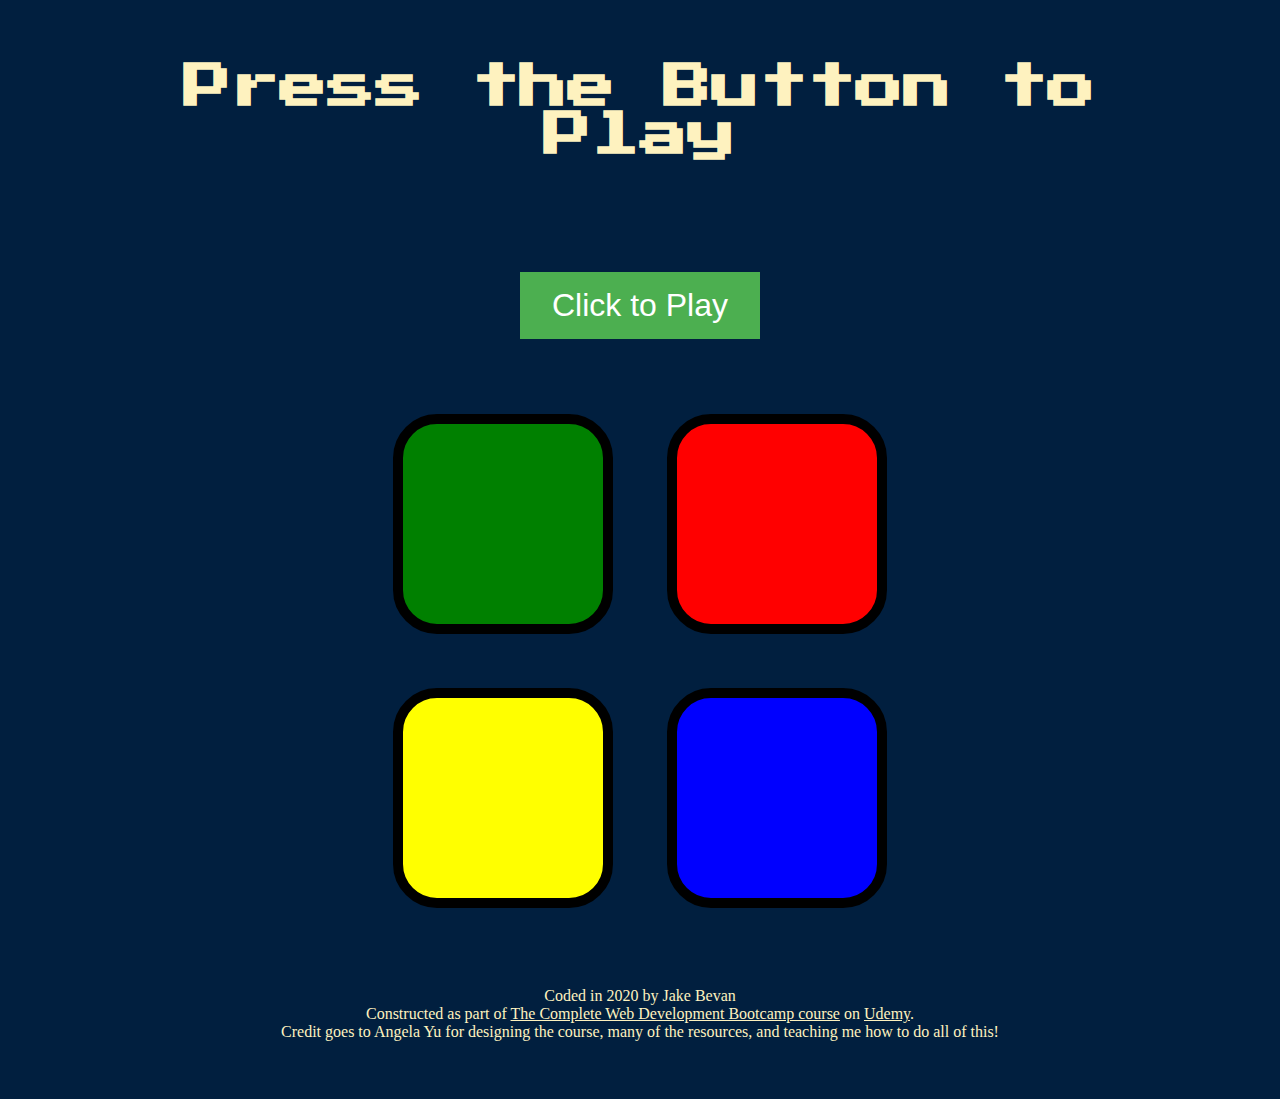
<file: simonindex.html>
<!DOCTYPE html>
<html lang="en" dir="ltr">

<head>
  <meta charset="utf-8">
  <title>Simon</title>
  <link rel="stylesheet" href="simonstyles.css">
  <link href="https://fonts.googleapis.com/css?family=Press+Start+2P" rel="stylesheet">
</head>

<body>
  <h1 id="level-title">Press the Button to Play</h1>

<button type="button" name="button" class="start">Click to Play</button>

  <div class="container">
    <div lass="row">

      <div type="button" id="green" class="btn green">

      </div>

      <div type="button" id="red" class="btn red">

      </div>
    </div>

    <div class="row">

      <div type="button" id="yellow" class="btn yellow">

      </div>
      <div type="button" id="blue" class="btn blue">

      </div>

    </div>

  </div>

<div class="simonfooter">

  Coded in 2020 by Jake Bevan <br>
  Constructed as part of <a class="linksonlight" href="https://www.udemy.com/course/the-complete-web-development-bootcamp/"> The Complete Web Development Bootcamp course</a> on <a class="linksonlight" href="https://www.udemy.com/">Udemy</a>.
  <br> Credit goes to Angela Yu for designing the course, many of the resources, and teaching me how to do all of this!
</div>



  <script src="https://ajax.googleapis.com/ajax/libs/jquery/3.4.1/jquery.min.js"></script>
  <script src="game.js" charset="utf-8"></script>
</body>

</html>
</file>
<file: CSS/stylesmain.css>
body {
  text-align: center;
  font-family: 'Montserrat', sans-serif;
  font-size: 16px;
}

h2 {
  font-size: 2rem;
  color: #222831;
  margin: 0;
}

h3 {
  margin: 30px 0;
  font-size: 1.8rem;

}

p {
  padding: 0;
  font-family: 'Montserrat', sans-serif;
  color: #222831;
  margin: 0;
  line-height: 2;
}


.container {
    max-width: 100vw;
}

/* Title Section */

.topcontainer {
  background-color: rgb(75, 129, 198);
  text-align: center;
  height: 800px;
  padding: 0;
  position: relative;

}

.RadCamImg {
  height: auto;
  width: 40%;
  position: absolute;
  right: 0;
  bottom: 0;
}

.title {
  padding-top: 200px;
  padding-bottom: 50px;
  margin: 0;
  color: #ececec;
  font-family: 'Great Vibes', cursive;
  font-size: 6rem;
}

.subtitle {
  padding-top: 100px;
}

/* Profile Section */
.profilecontainer {
  background-color: #ececec;
  text-align: center;
  height: auto;

}

.ProfilePic {
  border-radius: 50%;
  height: auto;
  margin-top: 100px;
  margin-bottom: 60px;

}

.profiletext {
  width: 60%;
  margin: auto;
  line-height: 2;
  font-size: 1.2rem;
}

/* divider */

.dividercontainer {
  height: auto;
  background-color: #ececec;
  text-align: center;
}

.divider {
  width: 30%;
  height: auto;
}


/* content section */

.contentcontainer {
  background-color: #ececec;
  padding: 50px 0;
}


.contentimg {
  height: auto;
  width: 50%;
  border-radius: 50%;
}

.contentimg:hover {
  opacity: 0.7;
}

/* footer */

.footer {
  background-color: rgb(75, 129, 198);
  text-align: center;
  padding-top: 50px;
}

.SMimg {
  padding-top: 50px;
}

.SMimg:hover {
  opacity: 0.7;
}

.ctext {
  color: #ececec;
  font-size: 0.8rem;
  padding-top: 50px;
  padding-bottom: 50px;
}

.txtoncolour {
  color: #ececec;
}

.foottext {
  margin-top: 50px;
}

/* child pages */

.navbar {
  background-color: rgb(75, 129, 198);
}

.navbar-brand {
  font-size: 2rem;
}

.pagetitle {
  padding: 30px;
  font-size: 3rem;
}

.linksonlight {
  color: rgb(75, 129, 198);
}

.gamecontainer {
  margin-top: 50px;
  margin-bottom: 30px;
  padding-top: 50px;
}

.gameimage {
  border-radius: 25px;
  margin-top: 30px;
}

.gameimage:hover {
  opacity: 0.7;
}

.projecttext {
  width: 60%;
  margin: auto;
  line-height: 2;
  padding-bottom: 30px;
  font-size: 1.2rem;
}

.holdingimg {
  width: 50vw;
  height: auto;
  margin: 50px auto;
}

.CVPic {
  height: auto;
  width: 25vw;
  border-radius: 50%;
}

.CVcontainer {
  background-color: #ececec;
  padding: 50px 0 0 0;
}

.CVcontainerfinal {
  background-color: #ececec;
  padding: 50px 0;
}

.CVText {
  padding: 50px 30px
}

.cvhr {
  width: 30%;
  border: 1px solid silver;
  margin-top: 40px;
}

.cvsubhead {
  padding: 20px 0;
}

.cvskills {
  width: 80%;
  margin: auto;
  text-align: left;
}

.eduimage {
  margin-top: 20px;
}

.educol {
  padding: 20px;
}

.werow {
  margin-top: 20px;
}

@media (max-width: 700px) {
  .RadCamImg {
    height: auto;
    width: 100%;
  }

  .topcontainer {
    background-color: rgb(75, 129, 198);
    text-align: center;
    height: 820px;
    padding: 0;
    position: relative;
  }
  .title {
    padding-top: 100px;
    padding-bottom: 50px;
    font-size: 5.5rem;
  }
  .subtitle {
    padding-top: 50px;
  }

  .pagetitle {
    padding: 30px;
    font-size: 2rem;
  }
  .projecttext {
    width: 80%;
    margin: auto;
    font-size: 1rem;
  }
  .holdingimg {
    width: 80vw;
    height: auto;
  }

}
</file>
<file: dicestyles.css>
.container {
  width: 70%;
  margin: auto;
  text-align: center;
}

.dice {
  text-align: center;
  display: inline-block;

}

body {
  background-color: #393E46;
}

h1 {
  margin: 30px;
  font-family: 'Lobster', cursive;
  text-shadow: 5px 0 #232931;
  font-size: 8rem;
  color: #4ECCA3;
}

p {
  font-size: 2rem;
  color: #4ECCA3;
  font-family: 'Indie Flower', cursive;
}

img {
  width: 80%;
}

footer {
  margin-top: 5%;
  color: #EEEEEE;
  text-align: center;
  font-family: 'Indie Flower', cursive;

}

.play-button {
  padding: 50px 0;
}
</file>
<file: simonstyles.css>
body {
  text-align: center;
  background-color: #011F3F;
}

a {
  color: #FEF2BF;
}

#level-title {
  font-family: 'Press Start 2P', cursive;
  font-size: 3rem;
  margin:  5%;
  color: #FEF2BF;
}

.container {
  display: block;
  width: 50%;
  margin: auto;

}

.btn {
  margin: 25px;
  display: inline-block;
  height: 200px;
  width: 200px;
  border: 10px solid black;
  border-radius: 20%;
}

.game-over {
  background-color: red;
  opacity: 0.8;
}

.red {
  background-color: red;
}

.green {
  background-color: green;
}

.blue {
  background-color: blue;
}

.yellow {
  background-color: yellow;
}

.pressed {
  box-shadow: 0 0 20px white;
  background-color: grey;
}

.start {
  background-color: #4CAF50; /* Green */
border: none;
color: white;
padding: 15px 32px;
text-align: center;
text-decoration: none;
display: inline-block;
font-size: 32px;
margin: 50px 0;
}

.simonfooter {
  color: #FEF2BF;
  padding: 50px 0
}
</file>
